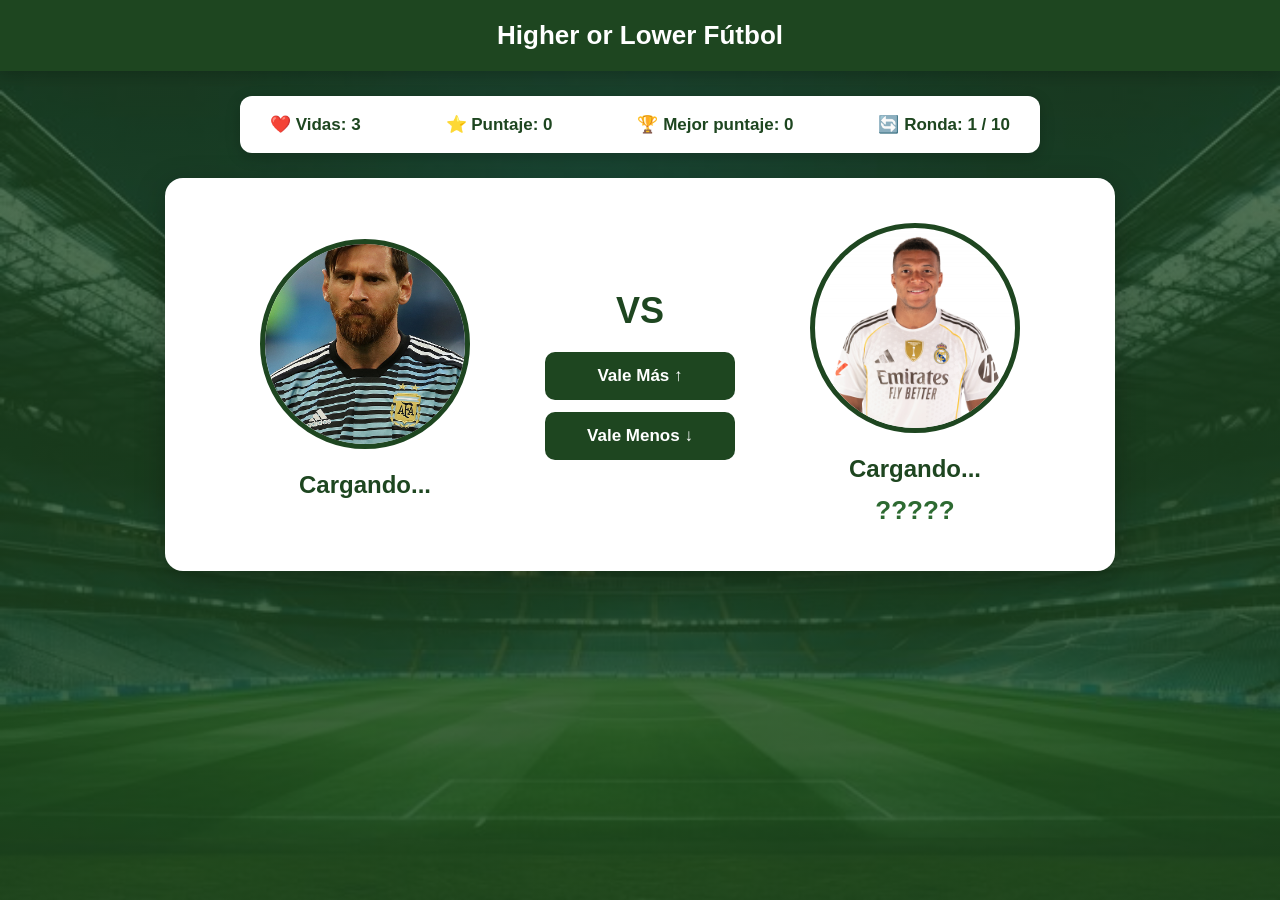
<file: frontend/index.html>
<!DOCTYPE html>
<html lang="es">

<head>
    <meta charset="UTF-8">
    <meta name="viewport" content="width=device-width, initial-scale=1.0">
    <title>Higher or Lower Fútbol</title>

    <link rel="stylesheet" href="css/style.css">
</head>

<body>

    <header>
        <h1>Higher or Lower Fútbol</h1>
        <button id="btnAdmin" class="oculto">Panel Admin</button>
    </header>

    <main>

        <section class="marcador">

            <h3>❤️ Vidas: <span id="vidas">3</span></h3>

            <h3>⭐ Puntaje: <span id="puntaje">0</span></h3>

            <h3>🏆 Mejor puntaje: <span id="mejorPuntaje">0</span></h3>

            <h3>🔄 Ronda: <span id="ronda">1</span> / 10</h3>

        </section>

        <section class="juego">

            <div class="jugador">

                <img src="img/messi.jpg" alt="Jugador 1" width="220">

                <h2 id="nombre1">Cargando...</h2>

                <p id="equipo1"></p>

                <p id="posicion1"></p>

                <h3 id="valor1"></h3>

            </div>

            <div class="botones">

                <h1>VS</h1>

                <button id="mayor">Vale Más ↑</button>

                <br><br>

                <button id="menor">Vale Menos ↓</button>

            </div>

            <div class="jugador">

                <img src="img/mbappe.png" alt="Jugador 2" width="220">

                <h2 id="nombre2">Cargando...</h2>

                <p id="equipo2"></p>

                <p id="posicion2"></p>

                <h3 id="valor2">?????</h3>

            </div>

        </section>

    </main>

    <div id="modalResultado" class="modal-juego oculto">
        <div class="modal-juego-contenido">
            <h2 id="modalTitulo">¡Perdiste!</h2>
            <p id="modalMensaje">¿Querés volver a jugar?</p>

            <div class="ranking">
                <h3>🏆 Mejores puntajes</h3>
                <table id="tablaRanking">
                    <tbody id="cuerpoRanking">
                    </tbody>
                </table>
            </div>

            <div class="modal-juego-botones">
                <button id="btnReintentar">Jugar de nuevo</button>
                <button id="btnSalir">Salir</button>
            </div>
        </div>
    </div>

    <script src="js/script.js"></script>

</body>

</html>
</file>
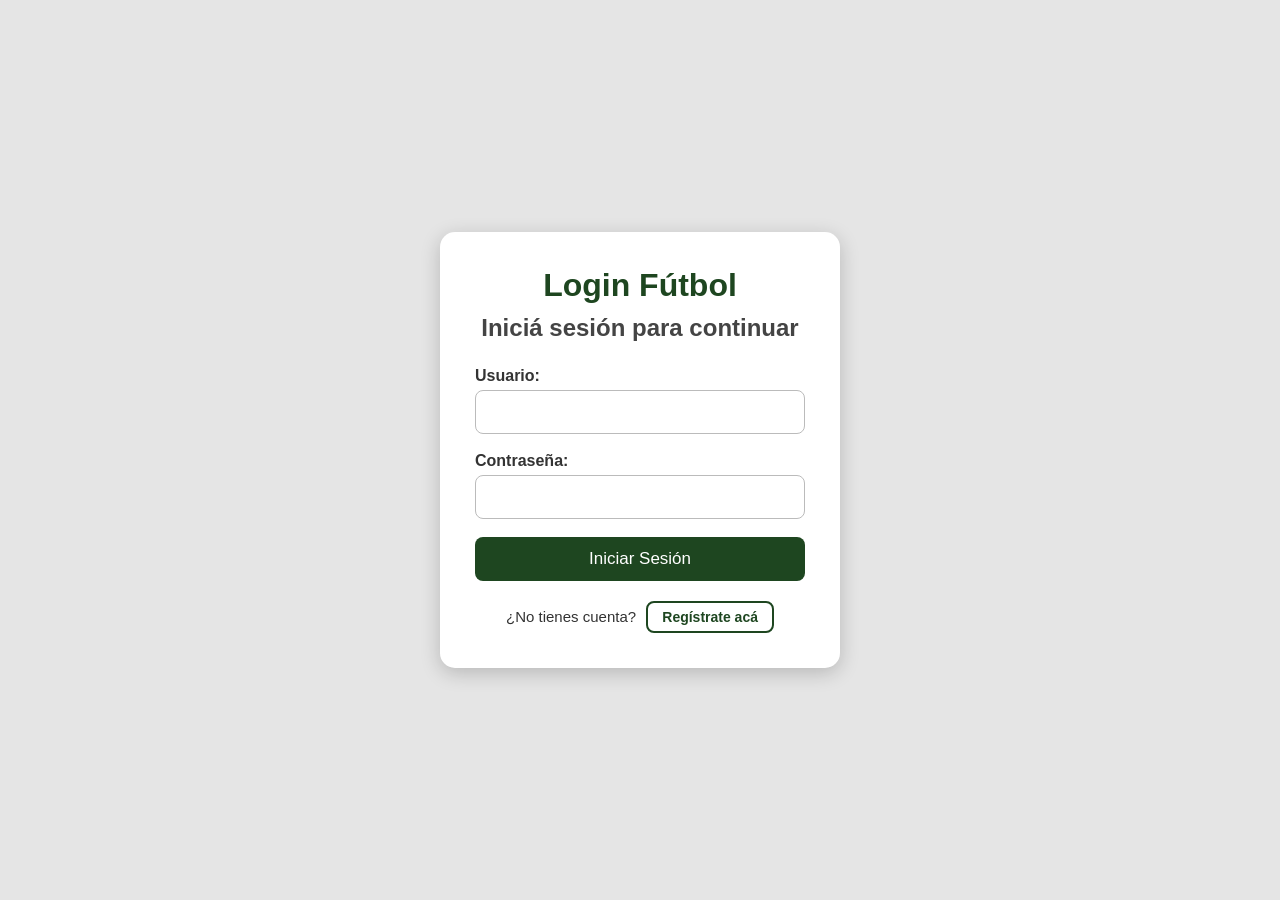
<file: frontend/admin.html>
<!DOCTYPE html>
<html lang="es">

<head>
    <meta charset="UTF-8">
    <meta name="viewport" content="width=device-width, initial-scale=1.0">
    <title>Panel Administrador</title>
    <link rel="stylesheet" href="css/admin.css">
</head>

<body>

    <header>
        <h1>Panel Administrador</h1>
        <button id="btnCerrarSesion">Cerrar sesión</button>
    </header>

    <main>

        <nav class="pestañas">
            <button class="tab-btn activo" data-tab="agregar">Agregar jugador</button>
            <button class="tab-btn" data-tab="editar">Editar / Eliminar jugadores</button>
            <button class="tab-btn" data-tab="usuarios">Usuarios</button>
        </nav>

        <!-- ================= AGREGAR ================= -->
        <section class="tab-contenido" id="tab-agregar">

            <h2>Agregar nuevo jugador</h2>

            <form id="formAgregar">

                <label for="nombre">Nombre:</label>
                <input type="text" id="nombre" required>

                <label for="equipo">Club:</label>
                <input type="text" id="equipo" required>

                <label for="posicion">Posición:</label>
                <input type="text" id="posicion" required>

                <label for="valor">Valor de mercado (€):</label>
                <input type="number" id="valor" required>

                <label for="imagen">Ruta de imagen (ej: img/nombre.jpg):</label>
                <input type="text" id="imagen" required>

                <button type="submit">Agregar jugador</button>

            </form>

            <p id="mensajeAgregar"></p>

        </section>

        <!-- ================= EDITAR / ELIMINAR ================= -->
        <section class="tab-contenido oculto" id="tab-editar">

            <h2>Jugadores cargados</h2>

            <table id="tablaJugadores">
                <thead>
                    <tr>
                        <th>Nombre</th>
                        <th>Club</th>
                        <th>Posición</th>
                        <th>Valor</th>
                        <th>Acciones</th>
                    </tr>
                </thead>
                <tbody id="cuerpoTablaJugadores">
                </tbody>
            </table>

        </section>

        <!-- ================= USUARIOS ================= -->
        <section class="tab-contenido oculto" id="tab-usuarios">

            <h2>Usuarios registrados</h2>

            <table id="tablaUsuarios">
                <thead>
                    <tr>
                        <th>Nombre</th>
                        <th>Usuario</th>
                        <th>Mejor puntaje</th>
                        <th>Acciones</th>
                    </tr>
                </thead>
                <tbody id="cuerpoTablaUsuarios">
                </tbody>
            </table>

        </section>

    </main>

    <!-- Modal de edición -->
    <div id="modalEditar" class="modal oculto">
        <div class="modal-contenido">

            <h2>Editar jugador</h2>

            <form id="formEditar">
                <input type="hidden" id="editarId">

                <label for="editarNombre">Nombre:</label>
                <input type="text" id="editarNombre" required>

                <label for="editarEquipo">Club:</label>
                <input type="text" id="editarEquipo" required>

                <label for="editarPosicion">Posición:</label>
                <input type="text" id="editarPosicion" required>

                <label for="editarValor">Valor de mercado (€):</label>
                <input type="number" id="editarValor" required>

                <label for="editarImagen">Ruta de imagen:</label>
                <input type="text" id="editarImagen" required>

                <div class="modal-botones">
                    <button type="submit">Guardar cambios</button>
                    <button type="button" id="btnCancelarEditar">Cancelar</button>
                </div>
            </form>

        </div>
    </div>

    <script src="js/admin.js"></script>

</body>

</html>
</file>
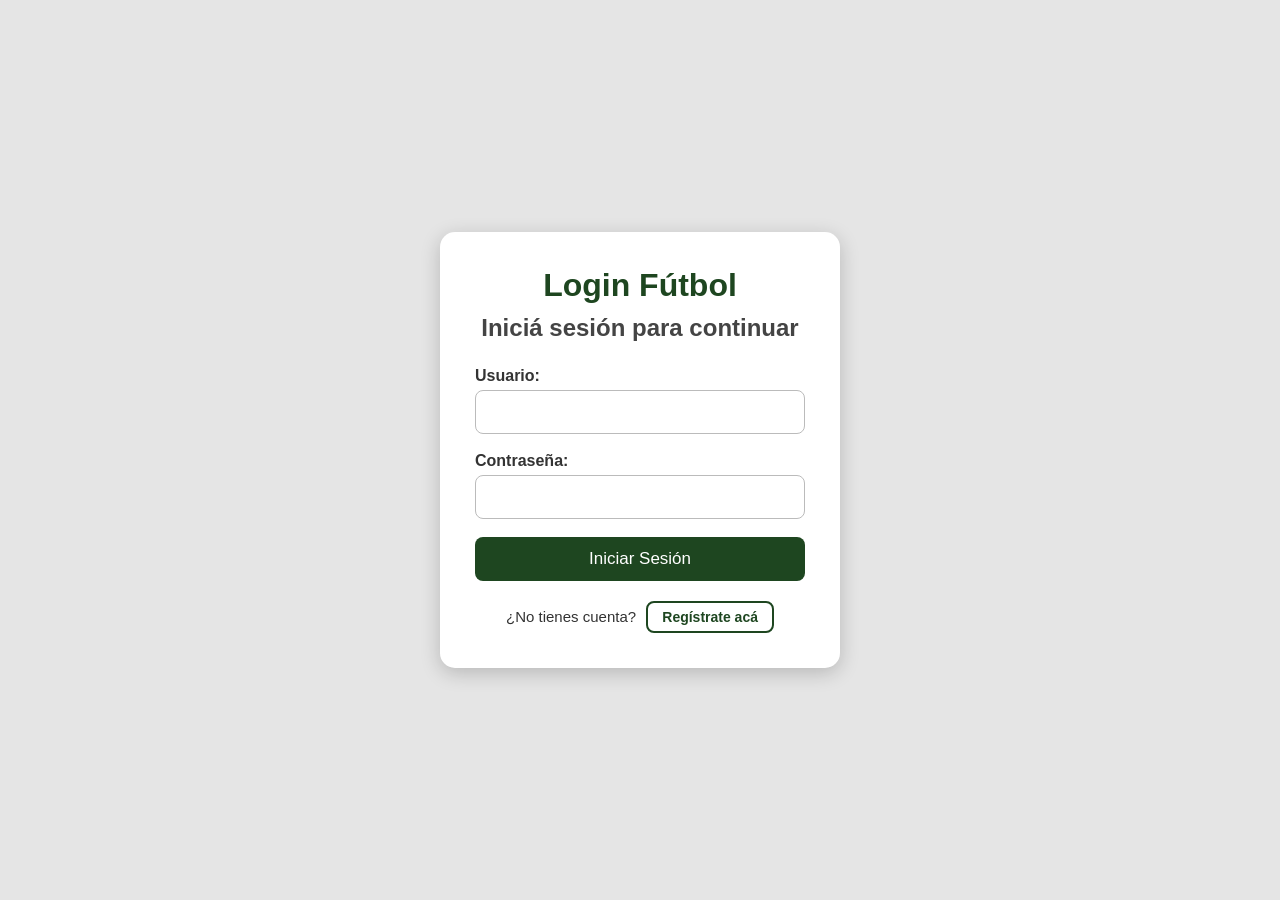
<file: frontend/login.html>
<!DOCTYPE html>
<html lang="es">
<head>
<meta charset="UTF-8">
<meta name="viewport" content="width=device-width, initial-scale=1.0">
<title>Login</title>
<style>
* {
    margin: 0;
    padding: 0;
    box-sizing: border-box;
    font-family: Arial, Helvetica, sans-serif;
}

body {
    background: #e5e5e5;
    display: flex;
    justify-content: center;
    align-items: center;
    height: 100vh;
}

.contenedor {
    background: white;
    width: 400px;
    padding: 35px;
    border-radius: 15px;
    box-shadow: 0px 5px 20px rgba(0,0,0,0.2);
    text-align: center;
}

h1 {
    color: #1e4620;
    margin-bottom: 10px;
}

h2 {
    color: #444;
    margin-bottom: 25px;
}

form {
    display: flex;
    flex-direction: column;
}

label {
    text-align: left;
    margin-bottom: 5px;
    font-weight: bold;
    color: #333;
}

input {
    padding: 12px;
    margin-bottom: 18px;
    border: 1px solid #bbb;
    border-radius: 8px;
    font-size: 16px;
}

input:focus {
    border: 2px solid #1e4620;
    outline: none;
}

button {
    background: #1e4620;
    color: white;
    border: none;
    padding: 12px;
    border-radius: 8px;
    font-size: 17px;
    cursor: pointer;
    transition: 0.3s;
}

button:hover {
    background: #2d6a31;
}

p {
    margin-top: 20px;
}

a {
    color: #1e4620;
    text-decoration: none;
    font-weight: bold;
}

a:hover {
    text-decoration: underline;
}

.registro {
    margin-top: 20px;
    font-size: 15px;
    color: #333;
}

.btn-registro {
    background: white;
    color: #1e4620;
    border: 2px solid #1e4620;
    padding: 6px 14px;
    margin-left: 6px;
    border-radius: 8px;
    font-size: 14px;
    font-weight: bold;
    cursor: pointer;
    transition: 0.3s;
}

.btn-registro:hover {
    background: #1e4620;
    color: white;
}
</style>
</head>
<body>

<div class="contenedor">
    <h1>Login Fútbol</h1>
    <h2>Iniciá sesión para continuar</h2>

    <form id="formularioLogin" method="POST">
        <label for="usuario">Usuario:</label>
        <input type="text" id="usuario" name="usuario" required>

        <label for="contrasena">Contraseña:</label>
        <input type="password" id="contrasena" name="contrasena" required>

        <button type="submit">Iniciar Sesión</button>
    </form>

    <p id="textoMensaje"></p>

    <div class="registro">
        ¿No tienes cuenta? 
        <button class="btn-registro" onclick="location.href='registro.html'">Regístrate acá</button>
    </div>
</div>

<script src="js/login.js"></script>
</body>
</html>
</file>
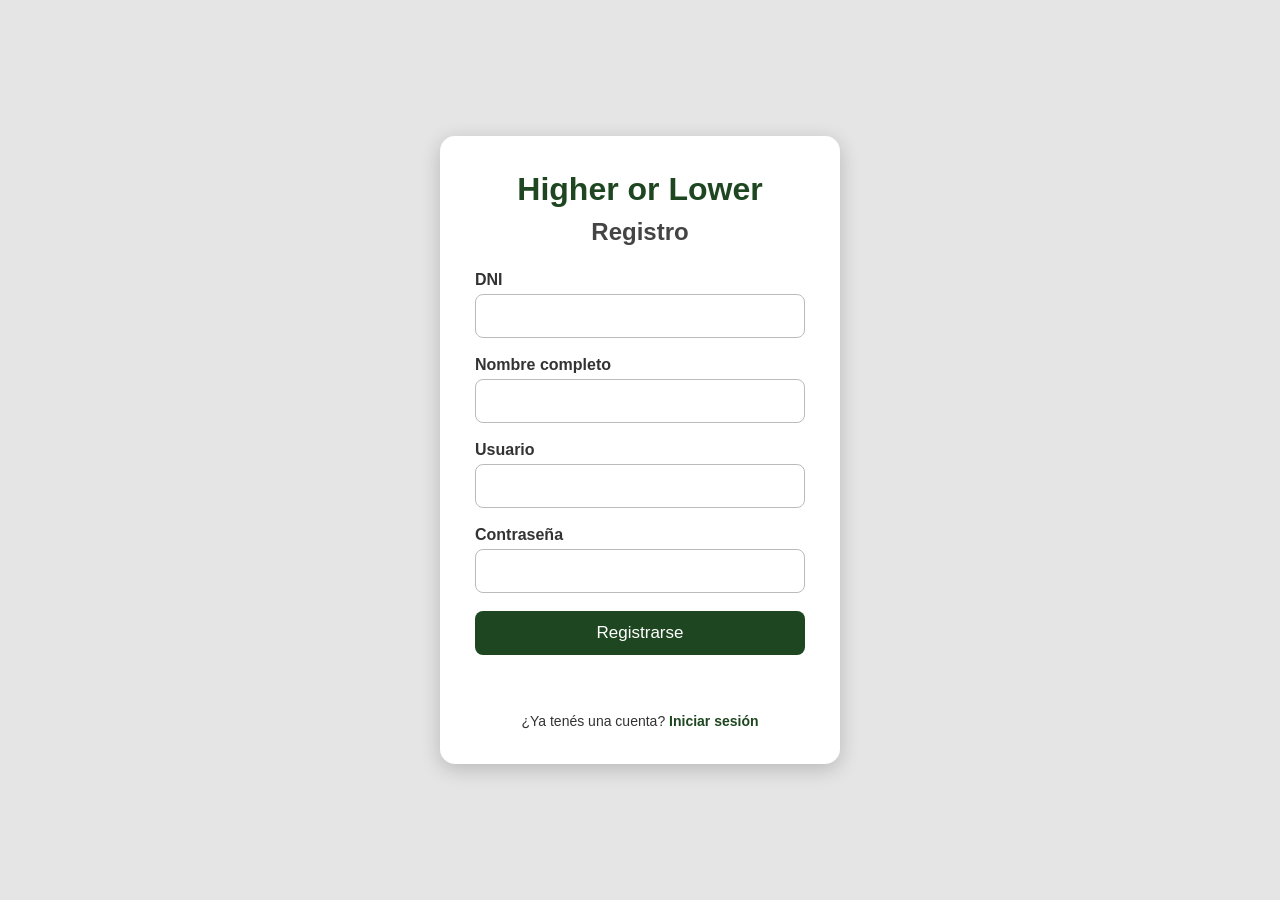
<file: frontend/registro.html>
<!DOCTYPE html>
<html lang="es">

<head>
    <meta charset="UTF-8">
    <meta name="viewport" content="width=device-width, initial-scale=1.0">
    <title>Registro</title>

    <link rel="stylesheet" href="css/registro.css">
</head>

<body>

    <div class="contenedor">

        <h1>Higher or Lower</h1>

        <h2>Registro</h2>

        <form id="formRegistro">

            <label>DNI</label>
            <input type="text" id="dni" required>

            <label>Nombre completo</label>
            <input type="text" id="nombre" required>

            <label>Usuario</label>
            <input type="text" id="usuario" required>

            <label>Contraseña</label>
            <input type="password" id="contrasena" required>

            <button type="submit">Registrarse</button>

        </form>

        <p id="textoMensaje"></p>

        <p>
            ¿Ya tenés una cuenta?
            <a href="login.html">Iniciar sesión</a>
        </p>

    </div>

    <script src="js/registro.js"></script>

</body>

</html>
</file>
<file: frontend/css/style.css>
* {
    margin: 0;
    padding: 0;
    box-sizing: border-box;
    font-family: Arial, Helvetica, sans-serif;
}

body {
    background: linear-gradient(rgba(30, 70, 32, 0.75), rgba(30, 70, 32, 0.85)),
                url("../img/fondo_cancha.jpg");
    background-size: cover;
    background-position: center;
    background-attachment: fixed;
    min-height: 100vh;
    display: flex;
    flex-direction: column;
    align-items: center;
}

header {
    position: relative;
    width: 100%;
    background: #1e4620;
    padding: 20px;
    text-align: center;
    box-shadow: 0px 4px 15px rgba(0,0,0,0.2);
}

header h1 {
    color: white;
    font-size: 26px;
}

#btnAdmin {
    position: absolute;
    top: 50%;
    right: 25px;
    transform: translateY(-50%);
    background: white;
    color: #1e4620;
    border: 2px solid white;
    padding: 8px 16px;
    border-radius: 8px;
    font-size: 13px;
    font-weight: bold;
    cursor: pointer;
    transition: 0.3s;
}

#btnAdmin:hover {
    background: #2d6a31;
    color: white;
    border-color: #2d6a31;
}

#btnAdmin.oculto {
    display: none;
}

main {
    width: 100%;
    display: flex;
    flex-direction: column;
    align-items: center;
}

/* Marcador */
.marcador {
    background: white;
    width: 90%;
    max-width: 800px;
    margin-top: 25px;
    padding: 18px 30px;
    border-radius: 12px;
    box-shadow: 0px 4px 15px rgba(0,0,0,0.2);
    display: flex;
    flex-wrap: wrap;
    justify-content: space-between;
    gap: 10px;
}

.marcador h3 {
    color: #1e4620;
    font-size: 17px;
    font-weight: bold;
}

/* Juego */
.juego {
    background: white;
    width: 90%;
    max-width: 950px;
    margin-top: 25px;
    margin-bottom: 40px;
    padding: 45px;
    border-radius: 18px;
    box-shadow: 0px 8px 30px rgba(0,0,0,0.25);
    display: flex;
    align-items: center;
    justify-content: space-between;
    gap: 25px;
    flex-wrap: wrap;
}

.jugador {
    flex: 1;
    min-width: 260px;
    text-align: center;
}

.jugador img {
    width: 210px;
    height: 210px;
    object-fit: cover;
    border-radius: 50%;
    border: 5px solid #1e4620;
    margin-bottom: 18px;
}

.jugador h2 {
    color: #1e4620;
    font-size: 24px;
    margin-bottom: 6px;
}

.jugador p {
    color: #666;
    font-size: 16px;
    margin-bottom: 4px;
}

.jugador h3 {
    color: #2d6a31;
    font-size: 26px;
    margin-top: 12px;
}

/* Botones VS */
.botones {
    display: flex;
    flex-direction: column;
    align-items: center;
    gap: 12px;
    min-width: 190px;
}

.botones h1 {
    color: #1e4620;
    font-size: 36px;
    margin-bottom: 8px;
}

.botones button {
    background: #1e4620;
    color: white;
    border: none;
    padding: 14px 26px;
    border-radius: 10px;
    font-size: 17px;
    font-weight: bold;
    cursor: pointer;
    transition: 0.3s;
    width: 100%;
}

.botones button:hover {
    background: #2d6a31;
    transform: translateY(-2px);
}

.botones button:active {
    transform: translateY(0);
}

.botones button:disabled {
    opacity: 0.5;
    cursor: not-allowed;
}

.botones br {
    display: none;
}

/* Modal de resultado */
.modal-juego {
    position: fixed;
    top: 0;
    left: 0;
    width: 100%;
    height: 100%;
    background: rgba(0,0,0,0.6);
    display: flex;
    align-items: center;
    justify-content: center;
    z-index: 999;
}

.modal-juego.oculto {
    display: none;
}

.modal-juego-contenido {
    background: white;
    padding: 35px;
    border-radius: 15px;
    text-align: center;
    max-width: 350px;
    width: 90%;
    box-shadow: 0px 8px 25px rgba(0,0,0,0.3);
}

.modal-juego-contenido h2 {
    color: #1e4620;
    font-size: 24px;
    margin-bottom: 12px;
}

.modal-juego-contenido p {
    color: #444;
    font-size: 15px;
    margin-bottom: 20px;
}

.modal-juego-botones {
    display: flex;
    gap: 12px;
}

.modal-juego-botones button {
    flex: 1;
    padding: 12px;
    border-radius: 8px;
    font-size: 15px;
    font-weight: bold;
    cursor: pointer;
    border: none;
    transition: 0.3s;
}

#btnReintentar {
    background: #1e4620;
    color: white;
}

#btnReintentar:hover {
    background: #2d6a31;
}

#btnSalir {
    background: white;
    color: #1e4620;
    border: 2px solid #1e4620 !important;
}

#btnSalir:hover {
    background: #f1f8f2;
}

/* Ranking dentro del modal */
.ranking {
    margin: 15px 0;
    text-align: left;
}

.ranking h3 {
    color: #1e4620;
    font-size: 16px;
    margin-bottom: 8px;
    text-align: center;
}

#tablaRanking {
    width: 100%;
    border-collapse: collapse;
}

#tablaRanking td {
    padding: 6px 8px;
    font-size: 14px;
    color: #333;
    border-bottom: 1px solid #eee;
}

#tablaRanking td:last-child {
    text-align: right;
    font-weight: bold;
    color: #2d6a31;
}

/* Responsive */
@media (max-width: 650px) {
    .juego {
        flex-direction: column;
        padding: 30px;
    }

    .botones {
        order: 3;
        flex-direction: row;
    }

    .botones h1 {
        display: none;
    }

    .jugador img {
        width: 160px;
        height: 160px;
    }
}
</file>
<file: frontend/css/admin.css>
* {
    margin: 0;
    padding: 0;
    box-sizing: border-box;
    font-family: Arial, Helvetica, sans-serif;
}

body {
    background: #e5e5e5;
    min-height: 100vh;
}

header {
    background: #1e4620;
    padding: 18px 30px;
    display: flex;
    justify-content: space-between;
    align-items: center;
    box-shadow: 0px 4px 15px rgba(0,0,0,0.2);
}

header h1 {
    color: white;
    font-size: 22px;
}

header button {
    background: white;
    color: #1e4620;
    border: 2px solid white;
    padding: 8px 16px;
    border-radius: 8px;
    font-size: 13px;
    font-weight: bold;
    cursor: pointer;
    transition: 0.3s;
}

header button:hover {
    background: #2d6a31;
    color: white;
    border-color: #2d6a31;
}

main {
    max-width: 900px;
    margin: 30px auto;
    padding: 0 20px;
}

/* Pestañas */
.pestañas {
    display: flex;
    gap: 10px;
    margin-bottom: 20px;
    flex-wrap: wrap;
}

.tab-btn {
    background: white;
    color: #1e4620;
    border: 2px solid #1e4620;
    padding: 10px 18px;
    border-radius: 8px;
    font-size: 14px;
    font-weight: bold;
    cursor: pointer;
    transition: 0.3s;
}

.tab-btn:hover {
    background: #f1f8f2;
}

.tab-btn.activo {
    background: #1e4620;
    color: white;
}

.tab-contenido {
    background: white;
    padding: 30px;
    border-radius: 12px;
    box-shadow: 0px 5px 20px rgba(0,0,0,0.15);
}

.tab-contenido h2 {
    color: #1e4620;
    margin-bottom: 20px;
}

.oculto {
    display: none;
}

/* Formularios */
form {
    display: flex;
    flex-direction: column;
    max-width: 400px;
}

label {
    font-weight: bold;
    color: #333;
    margin-bottom: 5px;
    font-size: 14px;
}

input {
    padding: 10px;
    margin-bottom: 15px;
    border: 1px solid #bbb;
    border-radius: 8px;
    font-size: 15px;
}

input:focus {
    border: 2px solid #1e4620;
    outline: none;
}

form button[type="submit"] {
    background: #1e4620;
    color: white;
    border: none;
    padding: 12px;
    border-radius: 8px;
    font-size: 15px;
    font-weight: bold;
    cursor: pointer;
    transition: 0.3s;
}

form button[type="submit"]:hover {
    background: #2d6a31;
}

#mensajeAgregar {
    margin-top: 15px;
    font-weight: bold;
    font-size: 14px;
}

/* Tabla */
table {
    width: 100%;
    border-collapse: collapse;
}

th, td {
    text-align: left;
    padding: 10px;
    border-bottom: 1px solid #ddd;
    font-size: 14px;
}

th {
    color: #1e4620;
    font-size: 13px;
    text-transform: uppercase;
}

td button {
    border: none;
    padding: 6px 12px;
    border-radius: 6px;
    font-size: 12px;
    font-weight: bold;
    cursor: pointer;
    margin-right: 6px;
    transition: 0.3s;
}

.btn-editar {
    background: #1e4620;
    color: white;
}

.btn-editar:hover {
    background: #2d6a31;
}

.btn-eliminar {
    background: white;
    color: #b71c1c;
    border: 2px solid #b71c1c !important;
}

.btn-eliminar:hover {
    background: #b71c1c;
    color: white;
}

/* Modal */
.modal {
    position: fixed;
    top: 0;
    left: 0;
    width: 100%;
    height: 100%;
    background: rgba(0,0,0,0.5);
    display: flex;
    align-items: center;
    justify-content: center;
    z-index: 999;
}

.modal-contenido {
    background: white;
    padding: 30px;
    border-radius: 12px;
    width: 90%;
    max-width: 420px;
    box-shadow: 0px 8px 25px rgba(0,0,0,0.3);
}

.modal-contenido h2 {
    color: #1e4620;
    margin-bottom: 20px;
}

.modal-botones {
    display: flex;
    gap: 10px;
}

.modal-botones button[type="button"] {
    background: white;
    color: #1e4620;
    border: 2px solid #1e4620;
    padding: 12px;
    border-radius: 8px;
    font-size: 15px;
    font-weight: bold;
    cursor: pointer;
    flex: 1;
    transition: 0.3s;
}

.modal-botones button[type="button"]:hover {
    background: #f1f8f2;
}

.modal-botones button[type="submit"] {
    flex: 1;
}

@media (max-width: 600px) {
    main {
        padding: 0 10px;
    }

    .tab-contenido {
        padding: 20px;
    }
}
</file>
<file: frontend/css/registro.css>
* {
    margin: 0;
    padding: 0;
    box-sizing: border-box;
    font-family: Arial, Helvetica, sans-serif;
}

body {
    background: #e5e5e5;
    display: flex;
    justify-content: center;
    align-items: center;
    height: 100vh;
}

.contenedor {
    background: white;
    width: 400px;
    padding: 35px;
    border-radius: 15px;
    box-shadow: 0px 5px 20px rgba(0,0,0,0.2);
    text-align: center;
}

h1 {
    color: #1e4620;
    margin-bottom: 10px;
}

h2 {
    color: #444;
    margin-bottom: 25px;
}

form {
    display: flex;
    flex-direction: column;
}

label {
    text-align: left;
    margin-bottom: 5px;
    font-weight: bold;
    color: #333;
}

input {
    padding: 12px;
    margin-bottom: 18px;
    border: 1px solid #bbb;
    border-radius: 8px;
    font-size: 16px;
}

input:focus {
    border: 2px solid #1e4620;
    outline: none;
}

button {
    background: #1e4620;
    color: white;
    border: none;
    padding: 12px;
    border-radius: 8px;
    font-size: 17px;
    cursor: pointer;
    transition: 0.3s;
}

button:hover {
    background: #2d6a31;
}

p {
    margin-top: 20px;
    font-size: 14px;
    color: #333;
}

a {
    color: #1e4620;
    text-decoration: none;
    font-weight: bold;
}

a:hover {
    text-decoration: underline;
}

/* Texto + botón de login (volver) */
.login-link {
    margin-top: 20px;
    font-size: 15px;
    color: #333;
}

.btn-login {
    background: white;
    color: #1e4620;
    border: 2px solid #1e4620;
    padding: 6px 14px;
    margin-left: 6px;
    border-radius: 8px;
    font-size: 14px;
    font-weight: bold;
    cursor: pointer;
    transition: 0.3s;
}

.btn-login:hover {
    background: #1e4620;
    color: white;
}

/* Mensajes de error/éxito */
#textoMensaje {
    font-size: 14px;
    font-weight: bold;
    min-height: 18px;
}
</file>
